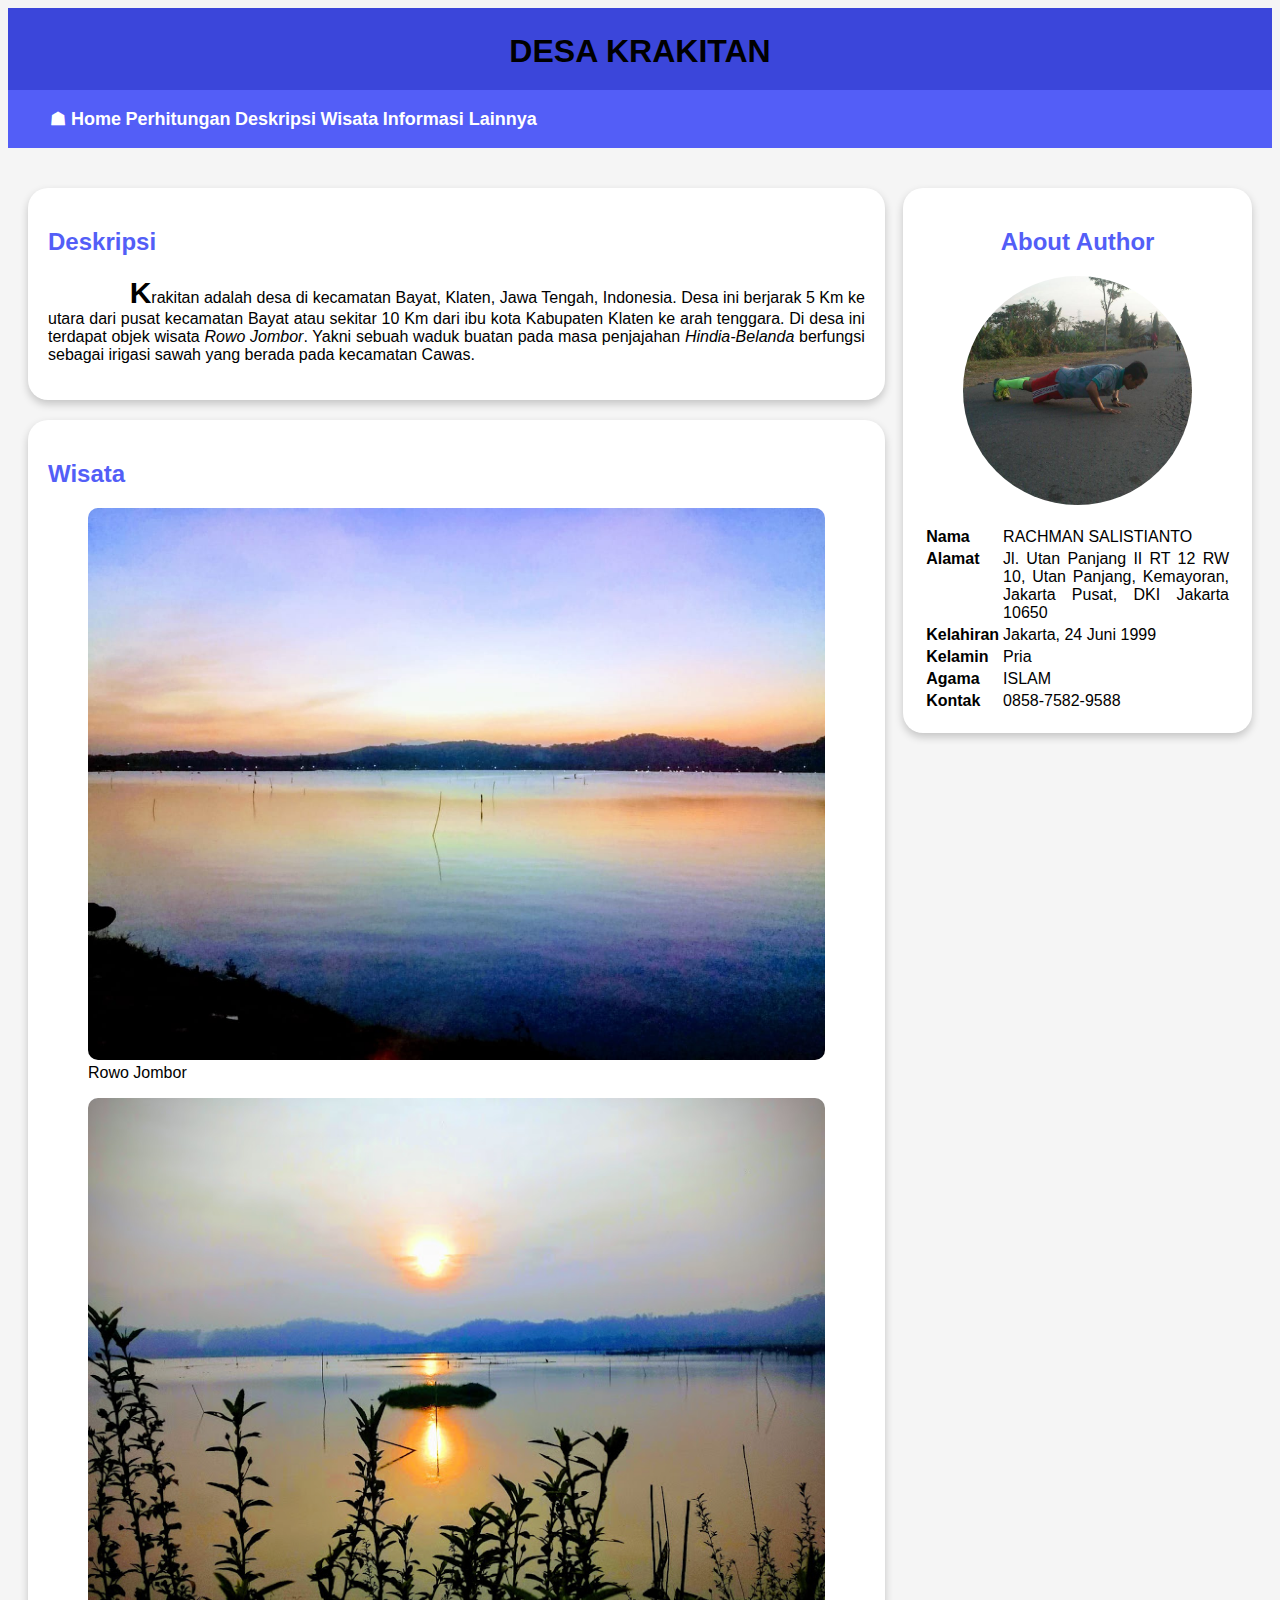
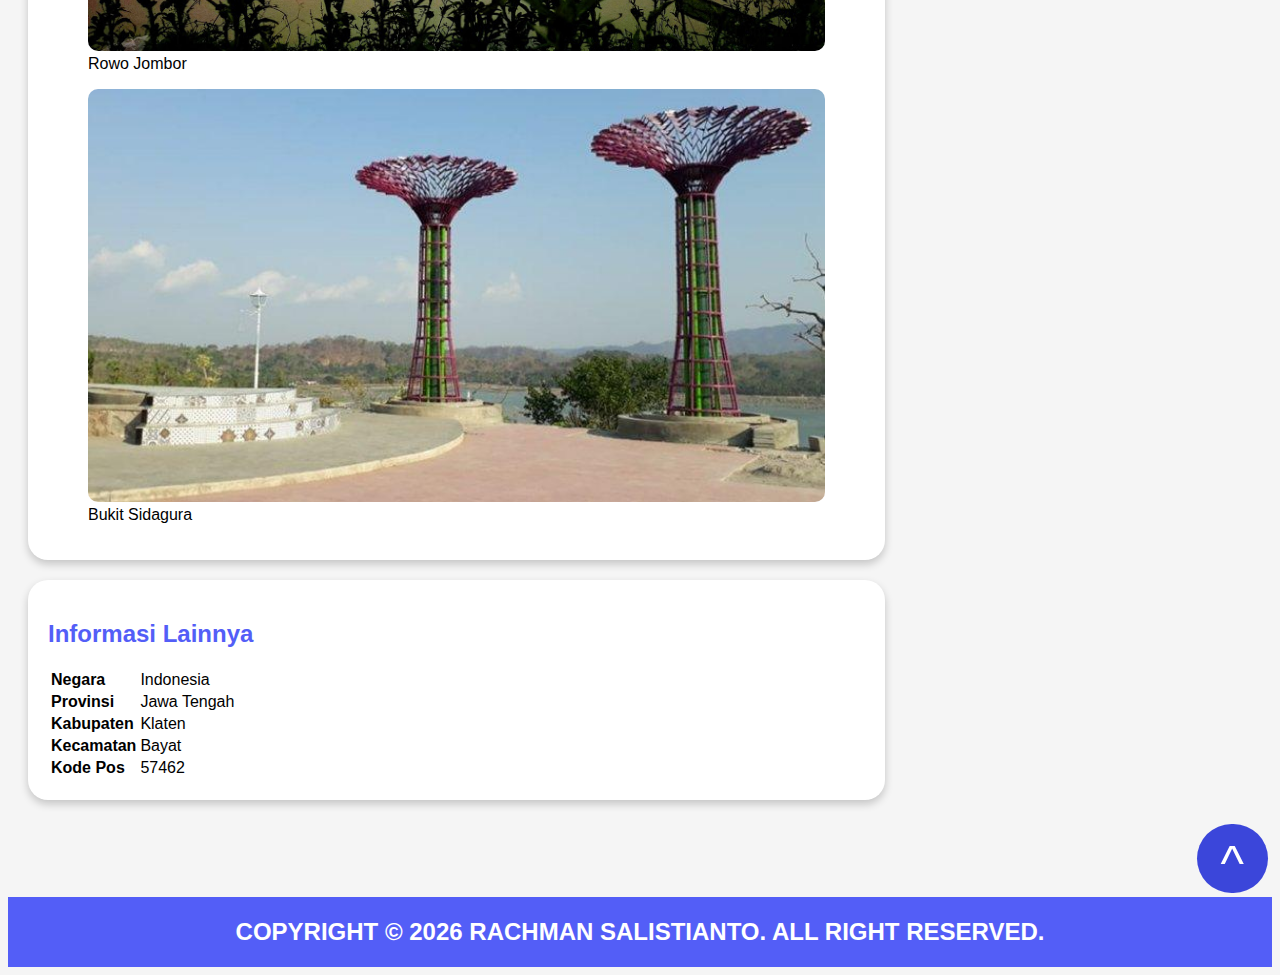
<file: index.html>
<!DOCTYPE html>
<html lang="en">

<head>
    <meta charset="UTF-8">
    <meta name="viewport" content="width=device-width, initial-scale=1.0">
    <title>Desa Krakitan</title>
</head>
<link rel="stylesheet" href="/assets/styles.css">

<body>


    <header>
        <h1 id="top" class="judul">DESA KRAKITAN</h1>
        <nav>
            <ul>
                <li><a href="/index.html">&#9751; Home</a></li>
                <li><a href="pages/math.html">Perhitungan</a></li>
                <li><a href="#deskripsi">Deskripsi</a></li>
                <li><a href="#wisata">Wisata</a></li>
                <li><a href="#lainnya">Informasi Lainnya</a></li>

            </ul>
        </nav>
    </header>

    <main>
        <div id="content">
            <article id="deskripsi" class="card">
                <h2>
                    Deskripsi
                </h2>
                <p>
                    Krakitan adalah desa di kecamatan Bayat, Klaten, Jawa Tengah, Indonesia. Desa ini
                    berjarak 5 Km ke utara dari pusat kecamatan Bayat atau sekitar 10 Km dari ibu kota Kabupaten Klaten
                    ke arah
                    tenggara. Di desa ini terdapat objek wisata <em>Rowo Jombor</em>. Yakni sebuah waduk buatan pada
                    masa
                    penjajahan <em>Hindia-Belanda</em> berfungsi sebagai irigasi sawah yang berada pada kecamatan Cawas.
                </p>
            </article>

            <article id="wisata" class="card">
                <h2>
                    Wisata
                </h2>
                <figure>
                    <img src="/images/rowo_jombor.jpeg" alt="Rowo Jombor">
                    <figcaption>Rowo Jombor</figcaption>
                </figure>
                <figure>
                    <img src="/images/rowo_ jombor2.jpg" alt="Rowo Jombor">
                    <figcaption>Rowo Jombor</figcaption>
                </figure>
                <figure>
                    <img src="/images/bukit-sidoguro.jpg" alt="Bukit Sidagura">
                    <figcaption>Bukit Sidagura</figcaption>
                </figure>
            </article>

            <article id="lainnya" class="card">
                <h2>
                    Informasi Lainnya
                </h2>
                <table>
                    <tr>
                        <th>Negara</th>
                        <td>Indonesia</td>
                    </tr>
                    <tr>
                        <th>Provinsi</th>
                        <td>Jawa Tengah</td>
                    </tr>
                    <tr>
                        <th>Kabupaten</th>
                        <td>Klaten</td>
                    </tr>
                    <tr>
                        <th>Kecamatan</th>
                        <td>Bayat</td>
                    </tr>
                    <tr>
                        <th>Kode Pos</th>
                        <td>57462</td>
                    </tr>
                </table>
            </article>
        </div>

        <aside>
            <article id="tentang" class="card">
                <h2>
                    About Author
                </h2>
                <figure>
                    <img src="/images/profile.jpg" alt="">
                </figure>
                <table id="bio">
                    <tr>
                        <th>Nama</th>
                        <td>RACHMAN SALISTIANTO</td>
                    </tr>
                    <tr>
                        <th>Alamat</th>
                        <td>Jl. Utan Panjang II RT 12 RW 10, Utan Panjang, Kemayoran, Jakarta Pusat, DKI Jakarta 10650
                        </td>
                    </tr>
                    <tr>
                        <th>Kelahiran</th>
                        <td>Jakarta, 24 Juni 1999</td>
                    </tr>
                    <tr>
                        <th>Kelamin</th>
                        <td>Pria</td>
                    </tr>
                    <tr>
                        <th>Agama</th>
                        <td>ISLAM</td>
                    </tr>
                    <tr>
                        <th>Kontak</th>
                        <td>0858-7582-9588</td>
                    </tr>
                </table>
            </article>
        </aside>
    </main>

    <div id="backTop">
        <a href="#top">
            ^
        </a>
    </div>

    <footer>
        <h2>COPYRIGHT &copy;
            <script>
                document.write(new Date().getFullYear())
            </script>
            RACHMAN SALISTIANTO. ALL RIGHT RESERVED.
        </h2>
    </footer>

</body>

</html>
</file>
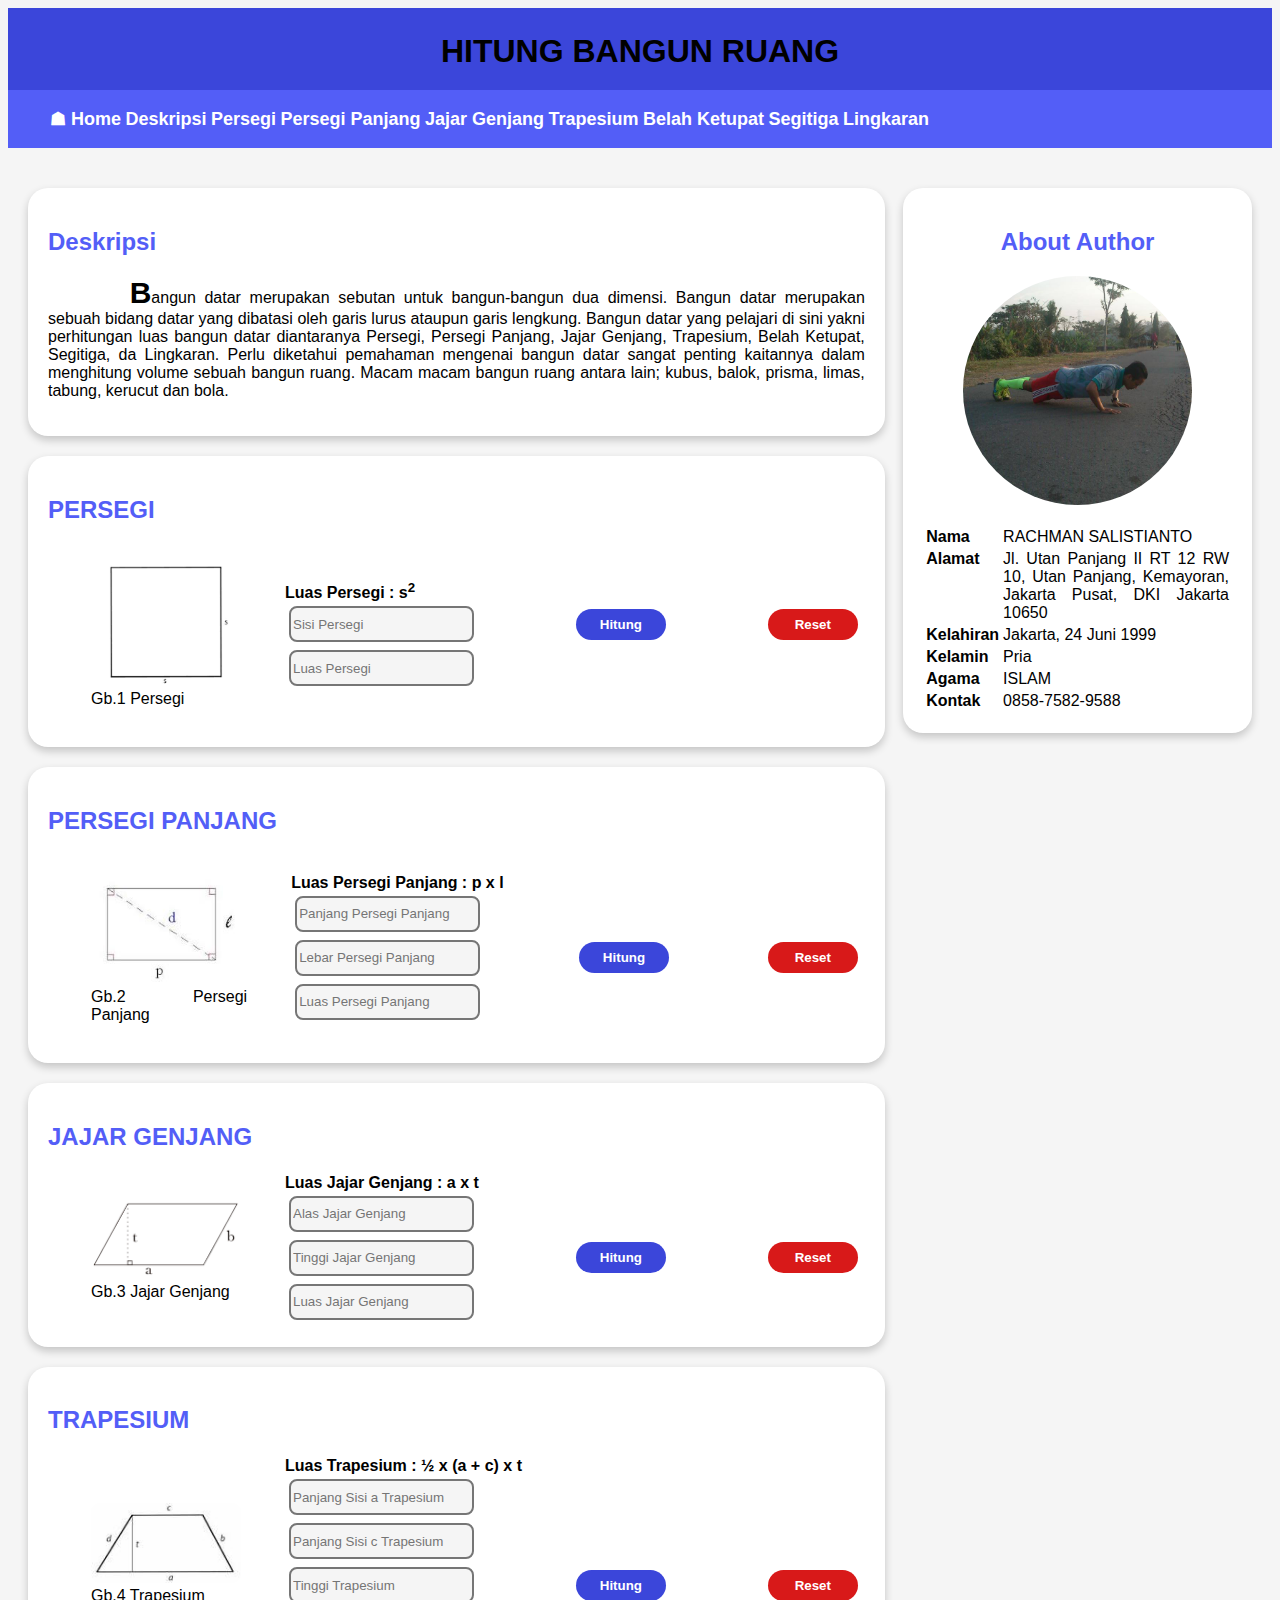
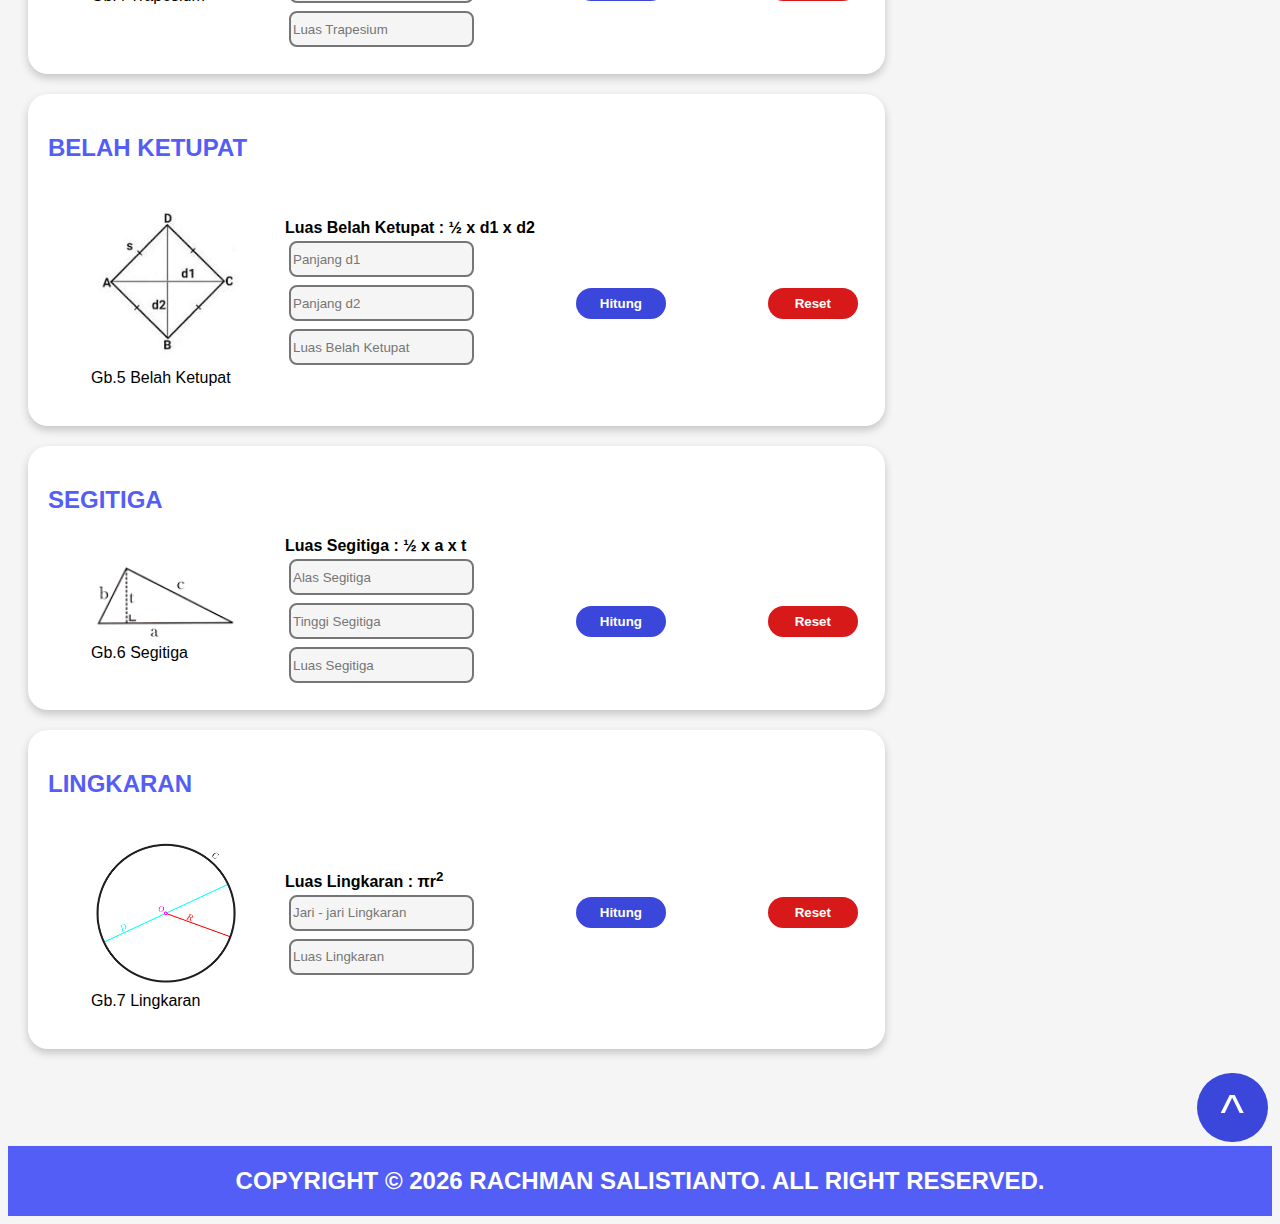
<file: math.html>
<!DOCTYPE html>
<html lang="en">

<head>
    <meta charset="UTF-8">
    <meta name="viewport" content="width=device-width, initial-scale=1.0">
    <title>Desa Krakitan</title>
</head>
<link rel="stylesheet" href="/assets/styles.css">

<body>


    <header>
        <h1 id="top" class="judul">HITUNG BANGUN RUANG</h1>
        <nav>
            <ul>
                <li><a href="/index.html">&#9751; Home</a></li>
                <li><a href="#deskripsi">Deskripsi</a></li>
                <li><a href="#persegi">Persegi</a></li>
                <li><a href="#persegiPanjang">Persegi Panjang</a></li>
                <li><a href="#jajarGenjang">Jajar Genjang</a></li>
                <li><a href="#trapesium">Trapesium</a></li>
                <li><a href="#belahKetupat">Belah Ketupat</a></li>
                <li><a href="#segitiga">Segitiga</a></li>
                <li><a href="#lingkaran">Lingkaran</a></li>
            </ul>
        </nav>
    </header>

    <main>
        <div id="content">
            <article id="deskripsi" class="card">
                <h2>
                    Deskripsi
                </h2>
                <p>
                    Bangun datar merupakan sebutan untuk bangun-bangun dua dimensi. Bangun datar merupakan sebuah bidang
                    datar yang dibatasi oleh garis lurus ataupun garis lengkung. Bangun datar yang
                    pelajari di sini yakni perhitungan luas bangun datar diantaranya Persegi, Persegi Panjang, Jajar
                    Genjang,
                    Trapesium, Belah Ketupat,
                    Segitiga, da Lingkaran. Perlu diketahui pemahaman mengenai
                    bangun datar sangat penting kaitannya dalam menghitung volume sebuah bangun ruang. Macam macam
                    bangun ruang antara lain; kubus, balok, prisma, limas, tabung, kerucut dan bola.
                </p>
            </article>
            <article id="persegi" class="card">
                <h2>PERSEGI</h2>
                <table>
                    <tr>
                        <td>
                            <figure>
                                <img src="/images/persegi.png" alt="Persegi" style="width: 150px;">
                                <figcaption>Gb.1 Persegi</figcaption>
                            </figure>
                        </td>
                        <td>
                            <strong>
                                Luas Persegi : s<sup>2</sup>
                            </strong>
                            <br>
                            <input type="text" id="sisiPersegi" placeholder="Sisi Persegi">
                            <button type="submit" id="hitungPersegi" class="submit" onclick="luasPersegi();">
                                Hitung
                            </button>
                            <button type="reset" id="resetPersegi" class="reset" onclick="resetPersegi();">
                                Reset
                            </button>
                            <input type="text" id="luasPersegi" placeholder="Luas Persegi" readonly>

                        </td>
                    </tr>
                </table>
            </article>
            <article id="persegiPanjang" class="card">
                <h2>PERSEGI PANJANG</h2>
                <table>
                    <tr>
                        <td>
                            <figure>
                                <img src="/images/persegi_panjang.jpeg" alt="Persegi Panjang" style="width: 150px;">
                                <figcaption>Gb.2 Persegi Panjang</figcaption>
                            </figure>
                        </td>
                        <td>
                            <strong>
                                Luas Persegi Panjang : p x l
                            </strong>
                            <br>
                            <input type="text" id="panjangPersegiPanjang" placeholder="Panjang Persegi Panjang">
                            <br>
                            <input type="text" id="lebarPersegiPanjang" placeholder="Lebar Persegi Panjang">
                            <button type="submit" id="hitungPersegiPanjang" class="submit"
                                onclick="luasPersegiPanjang();">
                                Hitung
                            </button>
                            <button type="reset" id="resetPersegiPanjang" class="reset"
                                onclick="resetPersegiPanjang();">
                                Reset
                            </button>
                            <input type="text" id="luasPersegiPanjang" placeholder="Luas Persegi Panjang" readonly>
                        </td>
                    </tr>
                </table>
            </article>
            <article id="jajarGenjang" class="card">
                <h2>JAJAR GENJANG</h2>
                <table>
                    <tr>
                        <td>
                            <figure>
                                <img src="/images/jajar_genjang.png" alt="Jajar Genjang" style="width: 150px;">
                                <figcaption>Gb.3 Jajar Genjang</figcaption>
                            </figure>
                        </td>
                        <td>
                            <strong>
                                Luas Jajar Genjang : a x t
                            </strong>
                            <br>
                            <input type="text" id="alasJajarGenjang" placeholder="Alas Jajar Genjang">
                            <br>
                            <input type="text" id="tinggiJajarGenjang" placeholder="Tinggi Jajar Genjang">
                            <button type="submit" id="hitungJajarGenjang" class="submit" onclick="luasJajarGenjang();">
                                Hitung
                            </button>
                            <button type="reset" id="resetJajarGenjang" class="reset" onclick="resetJajarGenjang();">
                                Reset
                            </button>
                            <input type="text" id="luasJajarGenjang" placeholder="Luas Jajar Genjang" readonly>
                        </td>
                    </tr>
                </table>
            </article>
            <article id="trapesium" class="card">
                <h2>TRAPESIUM</h2>
                <table>
                    <tr>
                        <td>
                            <figure>
                                <img src="/images/trapesium.jpeg" alt="Trapesium" style="width: 150px;">
                                <figcaption>Gb.4 Trapesium</figcaption>
                            </figure>
                        </td>
                        <td>
                            <strong>
                                Luas Trapesium : &frac12; x (a + c) x t
                            </strong>
                            <br>
                            <input type="text" id="sisiATrapesium" placeholder="Panjang Sisi a Trapesium">
                            <br>
                            <input type="text" id="sisiCTrapesium" placeholder="Panjang Sisi c Trapesium">
                            <br>
                            <input type="text" id="tinggiTrapesium" placeholder="Tinggi Trapesium">
                            <button type="submit" id="hitungTrapesium" class="submit" onclick="luasTrapesium();">
                                Hitung
                            </button>
                            <button type="reset" id="resetTrapesium" class="reset" onclick="resetTrapesium();">
                                Reset
                            </button>
                            <input type="text" id="luasTrapesium" placeholder="Luas Trapesium" readonly>
                        </td>
                    </tr>
                </table>
            </article>
            <article id="belahKetupat" class="card">
                <h2>BELAH KETUPAT</h2>
                <table>
                    <tr>
                        <td>
                            <figure>
                                <img src="/images/belah_ketupat.jpeg" alt="Belah Ketupat" style="width: 150px;">
                                <figcaption>Gb.5 Belah Ketupat</figcaption>
                            </figure>
                        </td>
                        <td>
                            <strong>
                                Luas Belah Ketupat : &frac12; x d1 x d2
                            </strong>
                            <br>
                            <input type="text" id="d1BelahKetupat" placeholder="Panjang d1">
                            <br>
                            <input type="text" id="d2BelahKetupat" placeholder="Panjang d2">
                            <button type="submit" id="hitungBelahKetupat" class="submit" onclick="luasBelahKetupat();">
                                Hitung
                            </button>
                            <button type="reset" id="resetBelahKetupat" class="reset" onclick="resetBelahKetupat();">
                                Reset
                            </button>
                            <input type="text" id="luasBelahKetupat" placeholder="Luas Belah Ketupat" readonly>
                        </td>
                    </tr>
                </table>
            </article>
            <article id="segitiga" class="card">
                <h2>SEGITIGA</h2>
                <table>
                    <tr>
                        <td>
                            <figure>
                                <img src="/images/segitiga.png" alt="Segitiga" style="width: 150px;">
                                <figcaption>Gb.6 Segitiga</figcaption>
                            </figure>
                        </td>
                        <td>
                            <strong>
                                Luas Segitiga : &frac12; x a x t
                            </strong>
                            <br>
                            <input type="text" id="alasSegitiga" placeholder="Alas Segitiga">
                            <br>
                            <input type="text" id="tinggiSegitiga" placeholder="Tinggi Segitiga">
                            <button type="submit" id="hitungSegitiga" class="submit" onclick="luasSegitiga();">
                                Hitung
                            </button>
                            <button type="reset" id="resetSegitiga" class="reset" onclick="resetSegitiga();">
                                Reset
                            </button>
                            <input type="text" id="luasSegitiga" placeholder="Luas Segitiga" readonly>
                        </td>
                    </tr>
                </table>
            </article>
            <article id="lingkaran" class="card">
                <h2>LINGKARAN</h2>
                <table>
                    <tr>
                        <td>
                            <figure>
                                <img src="/images/lingkaran.png" alt="Lingkaran" style="width: 150px;">
                                <figcaption>Gb.7 Lingkaran</figcaption>
                            </figure>
                        </td>
                        <td>
                            <strong>
                                Luas Lingkaran : &pi;r<sup>2</sup>
                            </strong>
                            <br>
                            <input type="text" id="jariLingkaran" placeholder="Jari - jari Lingkaran">
                            <button type="submit" id="hitungLingkaran" class="submit" onclick="luasLingkaran();">
                                Hitung
                            </button>
                            <button type="reset" id="resetLingkaran" class="reset" onclick="resetLingkaran();">
                                Reset
                            </button>
                            <input type="text" id="luasLingkaran" placeholder="Luas Lingkaran" readonly>
                        </td>
                    </tr>
                </table>
            </article>
        </div>

        <aside>
            <article id="tentang" class="card">
                <h2>
                    About Author
                </h2>
                <figure>
                    <img src="/images/profile.jpg" alt="">
                </figure>
                <table id="bio">
                    <tr>
                        <th>Nama</th>
                        <td>RACHMAN SALISTIANTO</td>
                    </tr>
                    <tr>
                        <th>Alamat</th>
                        <td>Jl. Utan Panjang II RT 12 RW 10, Utan Panjang, Kemayoran, Jakarta Pusat, DKI Jakarta 10650
                        </td>
                    </tr>
                    <tr>
                        <th>Kelahiran</th>
                        <td>Jakarta, 24 Juni 1999</td>
                    </tr>
                    <tr>
                        <th>Kelamin</th>
                        <td>Pria</td>
                    </tr>
                    <tr>
                        <th>Agama</th>
                        <td>ISLAM</td>
                    </tr>
                    <tr>
                        <th>Kontak</th>
                        <td>0858-7582-9588</td>
                    </tr>
                </table>
            </article>
        </aside>
    </main>

    <div id="backTop">
        <a href="#top">^</a>
    </div>

    <footer>
        <h2>COPYRIGHT &copy;
            <script>
                document.write(new Date().getFullYear())
            </script>
            RACHMAN SALISTIANTO. ALL RIGHT RESERVED.
        </h2>
    </footer>

    <script src="/assets/math.js"></script>
</body>

</html>
</file>
<file: assets/styles.css>
* {
    box-sizing: border-box;
}

body {
    font-family: Arial, Helvetica, sans-serif;
    background-color: whitesmoke;
    text-align: justify;
}

main {
    padding: 20px;
    overflow: auto;
}

.judul {
    background-color: #3b46da;
    padding: 2px;
    padding-top: 25px;
    padding-bottom: 20px;
    text-align: center;
    width: 100%;
    margin: auto;
}

header {
    display: inline;
}

nav {
    background-color: #535ef7;
    padding: 2px;
    width: 100%;
    margin: auto;
    position: sticky;
    top: 0;
}

nav a {
    text-decoration: none;
    color: white;
    font-size: large;
    font-weight: bold;
}

nav a:hover {
    background-color: #3b46da;
    padding-top: 18px;
    padding-bottom: 18px;
    margin: none;
}

nav li {
    display: inline;
    list-style-type: none;
}

#content {
    float: left;
    width: 70%;
    height: 100%;
}

aside {
    float: right;
    width: 28.5%;
    height: 100%;
}

article h2 {
    color: #535ef7;
}

article {
    padding: 10px 20px 10px 10px;
}

button {
    width: 90px;
    margin: 4px;
    cursor: pointer;
}

.submit {
    background-color: #3b46da;
    padding: 8px;
    padding-left: 16px;
    padding-right: 16px;
    border-style: none;
    color: white;
    font-weight: bold;
    border-radius: 16px;
}

.submit:hover {
    background-color: #535ef7;
}

.submit:active {
    background-color: #3b46da;
}

.reset {
    background-color: #d81919;
    padding: 8px;
    padding-left: 16px;
    padding-right: 16px;
    border-style: none;
    color: white;
    font-weight: bold;
    border-radius: 16px;
}

.reset:hover {
    background-color: #e43f3f;
}

.reset:active {
    background-color: #d81919;
}


#content img {
    width: 100%;
    border-radius: 10px;
}

#content img:hover {
    border-radius: 0px;
    transition-duration: 1s;
}


#content p::first-letter {
    font-size: 30px;
    font-weight: bold;
}

#deskripsi p {
    text-indent: 10%;
}

table th {
    vertical-align: text-top;
}

input {
    margin: 4px;
    border-style: solid;

    height: 36px;
    border-radius: 8px;
    background-color: whitesmoke;

}

input:focus {
    background-color: white;
}

.card {
    background-color: white;
    box-shadow: 0 4px 8px 0 rgba(0, 0, 0, 0.2);
    border-radius: 20px;
    padding: 20px;
    margin-top: 20px;
    overflow: auto;
}

#tentang img {
    border-radius: 50%;
    width: 100%;
}

#tentang img:hover {
    transform: rotate(360deg);
    transition-duration: 1s;
}


#tentang h2 {
    text-align: center;
}

#backTop {
    float: right;
    padding-top: 10px;
    padding-bottom: 1px;
    padding-left: 24px;
    padding-right: 24px;
    background-color: #3b46da;
    border-radius: 60px;
    margin: 4px;
}

#backTop a {
    font-size: 50px;
    text-decoration: none;
    color: white;
}

#backTop:hover {
    background-color: #535ef7;
}

#backtop:active {
    background-color: #3b46da;
}

footer {
    background-color: #535ef7;
    padding: 1px;
    margin-top: 20px;
    text-align: center;
    width: 100%;
    clear: both;
}

footer h2 {
    color: white;
}

@media screen and (max-width:600px) {

    #content,
    aside {
        width: 100%;
        padding: 0;
    }

}
</file>
